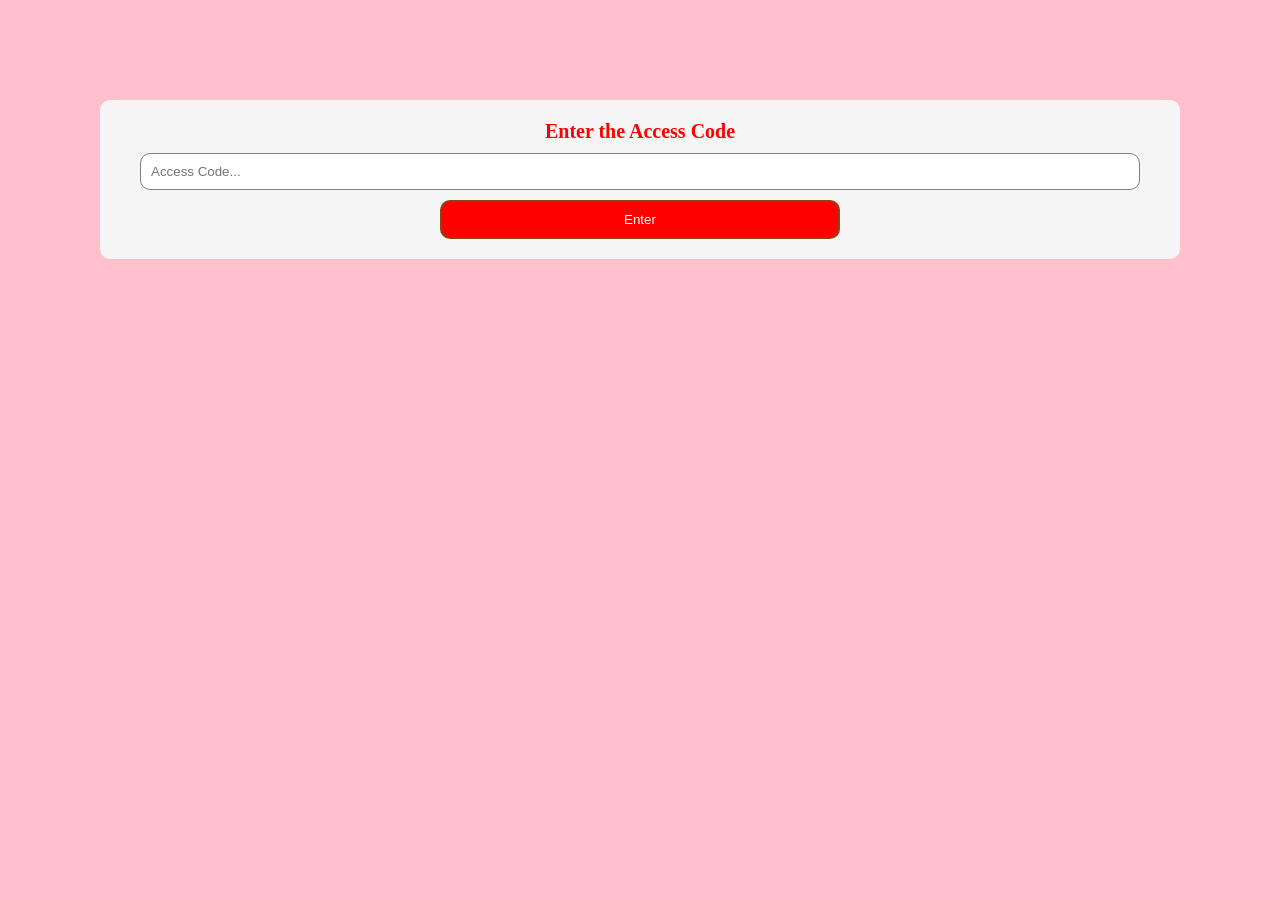
<file: index.html>
<!DOCTYPE html>
<html lang="en">

<head>
    <meta charset="UTF-8">
    <meta name="viewport" content="width=device-width, initial-scale=1.0">
    <title>Love Web</title>
</head>
<link rel="stylesheet" href="style.css">
<link rel="stylesheet" href="index-resp.css">

<body><form action="wel.html" method="get" id="get">
    
    <div class="code">
        <p class="access">Enter the Access Code</p>
        <input type="password" placeholder="Access Code..." name="code" required pattern="1379">

        <button class="btn" type="submit">Enter</button>
    </div>
</form>
</body>

</html>
</file>
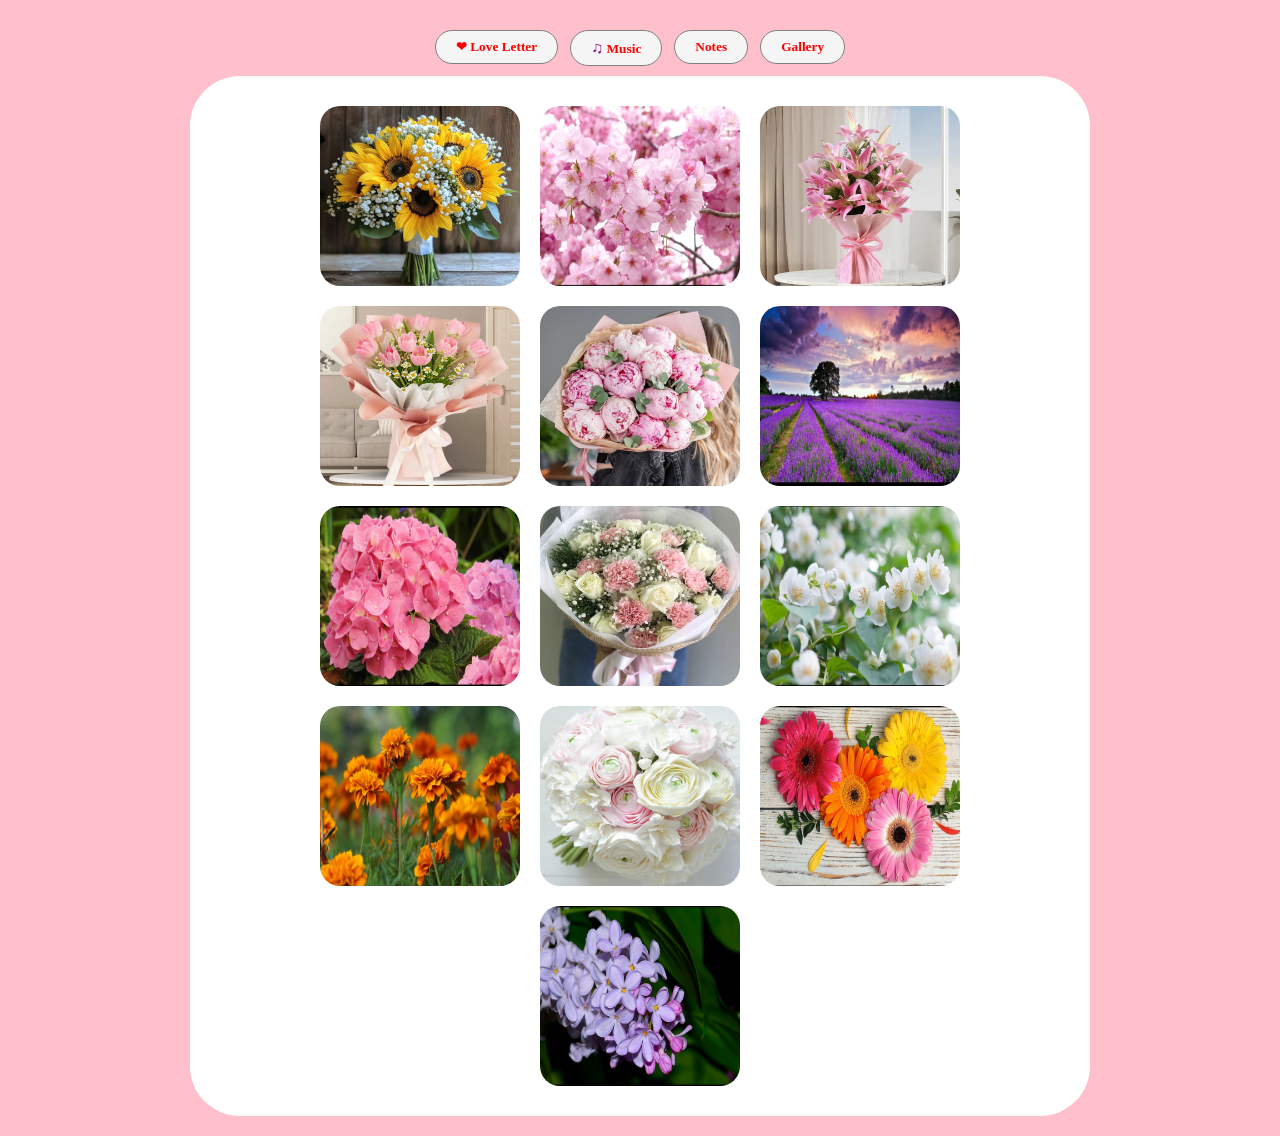
<file: gallery.html>
<!DOCTYPE html>
<html lang="en">
<head>
    <meta charset="UTF-8">
    <meta name="viewport" content="width=device-width, initial-scale=1.0">
    <title>Document</title>
</head>
<link rel="stylesheet" href="gallery.css">
<link rel="stylesheet" href="gallery-resp.css">
<body>
     <div class="nav">
   <form action="wel.html">
            <button type="submit" class="love"> <span>&#10084;</span> Love Letter</button>
        </form>
        <form action="music.html">
            <button type="submit" class="love"> <span style="color: purple; font-size: larger;">&#9835;</span> Music</button>
        </form>
        <form action="note.html">
            <button type="submit" class="love">Notes</button>
        </form>
        <form action="#">
            <button type="submit" class="love">
                Gallery
            </button>
        </form>
    </div>

    <div class="gal">
 <img class="pic" src="./image/Screenshot_20261006-144020_1.png" alt="first" width="200px">
 <img class="pic"src="./image/Screenshot_20261006-144039_1.png" alt="sec" width="200px">
 <img class="pic"src="./image/Screenshot_20261006-144046_1.png" alt="third" width="200px">
 <img class="pic"src="./image/Screenshot_20261006-144101_1.png" alt="fouth" width="200px">
 <img class="pic"src="./image/Screenshot_20261006-144111_1.png" alt="fifth" width="200px">
 <img class="pic"src="./image/Screenshot_20261006-150445_1.png" alt="" width="200px">
 <img class="pic"src="./image/Screenshot_20261006-150503_1.png" alt="" width="200px">
 <img class="pic"src="./image/Screenshot_20261006-150533_1.png" alt="" width="200px">
 <img class="pic" src="./image/Screenshot_20261006-150607_1.png" alt="" width="200px">
 <img class="pic" src="./image/Screenshot_20261006-150752_1.png" alt="" width="200px">
 <img  class="pic"src="./image/Screenshot_20261006-151103_1.png" alt="" width="200px">
 <img class="pic" src="./image/Screenshot_20261006-151128_1.png" alt="" width="200px">
 <img class="pic" src="./image/Screenshot_20261006-151138_1.png" alt="" width="200px">
    </div>
</body>
</html>
</file>
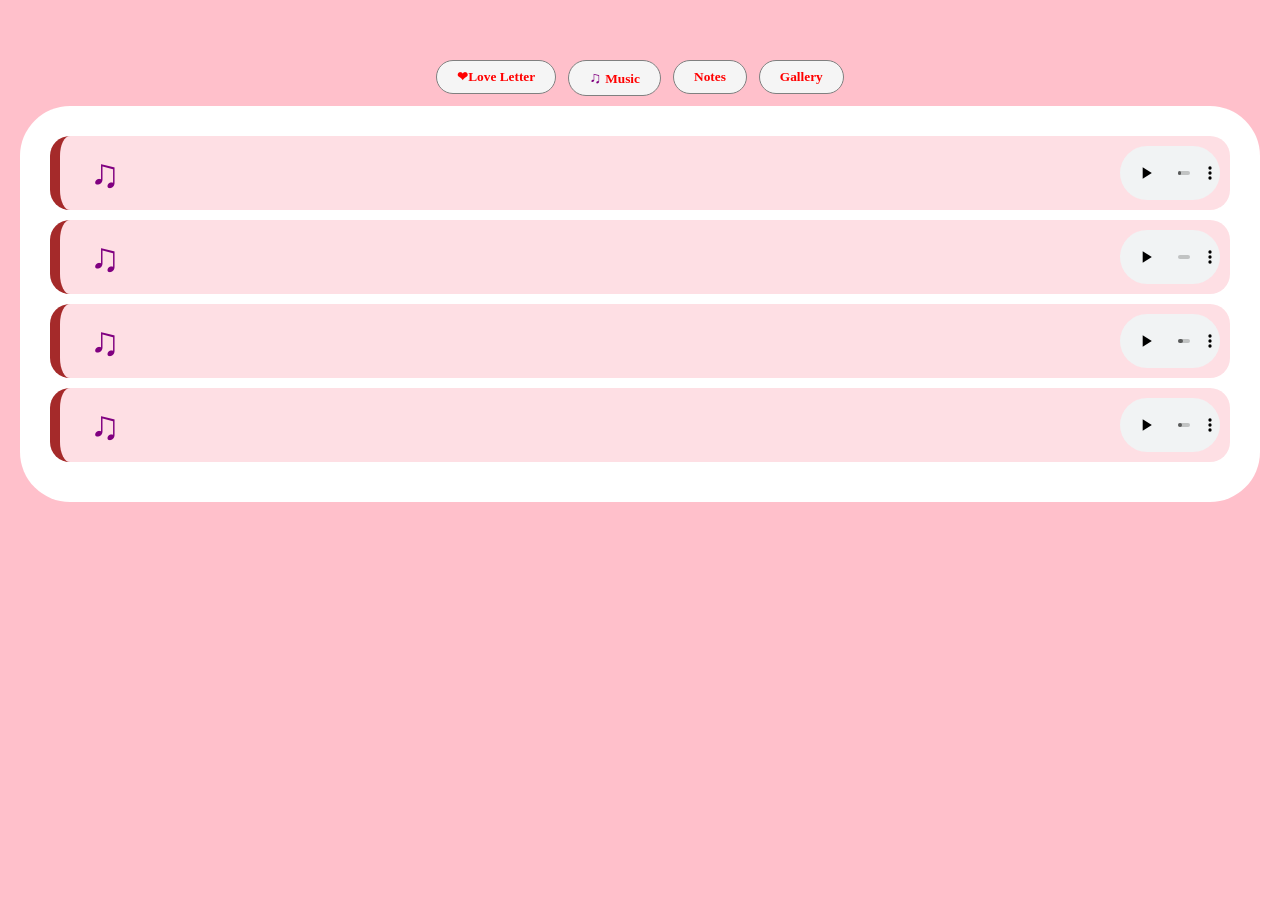
<file: music.html>
<!DOCTYPE html>
<html lang="en">

<head>
    <meta charset="UTF-8">
    <meta name="viewport" content="width=device-width, initial-scale=1.0">
    <title>Love</title>
</head>
<link rel="stylesheet" href="music.css">
<link rel="stylesheet" href="music-resp.css">
<body>
    <div class="nav">
        <form action="wel.html">
            <button type="submit" class="love">&#10084;Love Letter</button>
        </form>
        <form action="#">
            <button type="submit" class="love"> <span style="color: purple; font-size: larger;">&#9835;  </span>Music</button>
        </form>
        <form action="note.html">
            <button type="submit" class="love">Notes</button>
        </form>
        <form action="gallery.html">
            <button type="submit" class="love">
                Gallery
            </button>
        </form>
    </div>
  
    <div class="music">
       <div class="audio">
        <span class="span">&#9835;</span>
         <audio controls src="./Music/Chike_Ft_Simi-Running_To_You@Allnaijamusic.com.mp3"></audio></div>
       <div class="audio">
        <span class="span">&#9835;</span>
         <audio controls src="./Music/BIRDS OF A FEATHER - Billie Eilish.mp3"></audio>
       </div>
        <div class="audio"> 
            <span class="span">&#9835;</span><audio controls src="./Music/spotifydown.com - Beautiful Things.mp3"></audio></div>
        <div class="audio">
            <span class="span">&#9835;</span> <audio controls src="./Music/Taylor Swift - The Fate of Ophelia.mp3"></audio></div>
    </div>
</body>

</html>
</file>
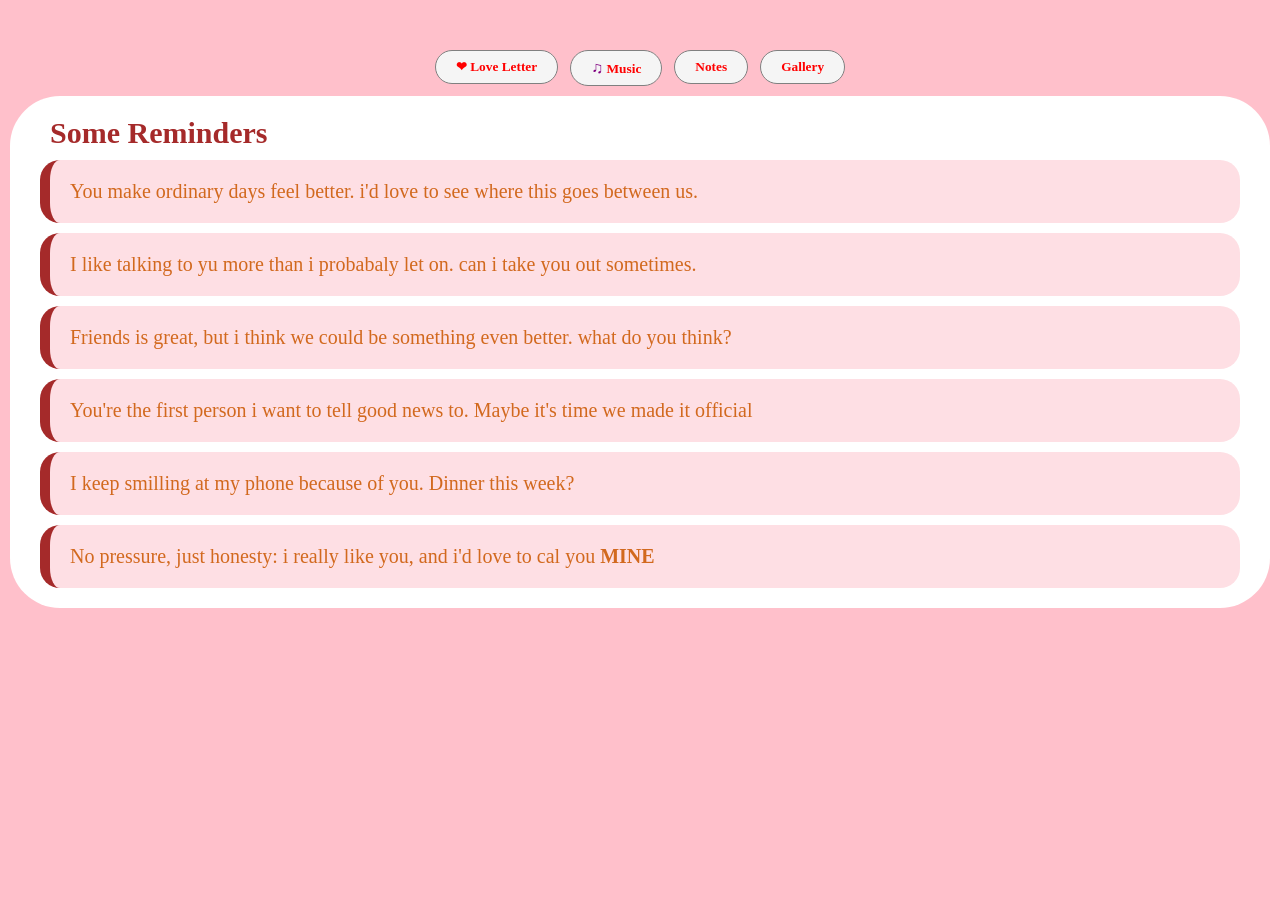
<file: note.html>
<!DOCTYPE html>
<html lang="en">

<head>
    <meta charset="UTF-8">
    <meta name="viewport" content="width=device-width, initial-scale=1.0">
    <title>Notes</title>
</head>
<link rel="stylesheet" href="note.css">
<link rel="stylesheet" href="note-resp.css">
<body>
    <div class="nav">
        <form action="wel.html">
            <button type="submit" class="love"> &#10084; Love Letter</button>
        </form> 
        <form action="music.html">
            <button type="submit" class="love"> <span style="color: purple; font-size: larger;">&#9835;</span> Music</button>
        </form>
        <form action="#">
            <button type="submit" class="love">Notes</button>
        </form>
        <form action="gallery.html">
            <button type="submit" class="love">
                Gallery
            </button>
        </form>
    </div>

    <div class="note">
        <p>Some Reminders</p>
        <div class="first">
            <p class="rem">You make ordinary days feel better. i'd love to see where this goes between us.</p>
        </div>
        <div class="sec">
            <p class="rem"> I like talking to yu more than i probabaly let on. can i take you out sometimes.</p>
        </div>
        <div class="third">
            <p class="rem">Friends is great, but i think we could be something even better. what do you think?</p>
        </div>
        <div class="fouth">
            <p class="rem">You're the first person i want to tell good news to. Maybe it's time we made it official</p>
        </div>
        <div class="fifth">
            <p class="rem">I keep smilling at my phone because of you. Dinner this week?</p>
        </div>
        <div class="sixth">
            <p class="rem">No pressure, just honesty: i really like you, and i'd love to cal you <strong>MINE</strong>
            </p>
        </div>
    </div>

</body>

</html>
</file>
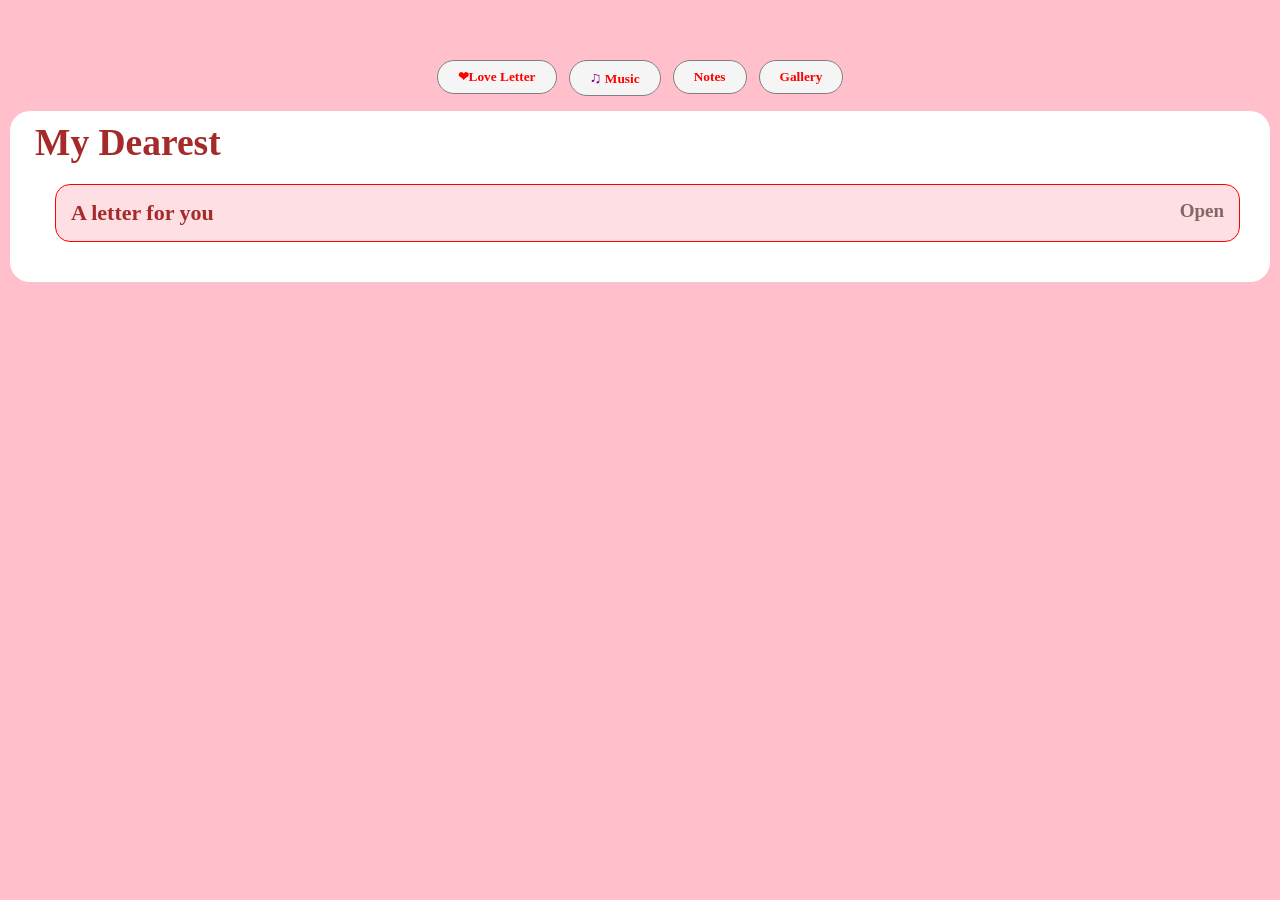
<file: wel.html>
<!DOCTYPE html>
<html lang="en">

<head>
    <meta charset="UTF-8">
    <meta name="viewport" content="width=device-width, initial-scale=1.0">
    <title>Welcome</title>
</head>
<link rel="stylesheet" href="wel.css">
<link rel="stylesheet" href="wel-resp.css">
<body>
    <h1 id="wel"> Welcome My love, Enjoy your stay</h1>
    <div class="main">
        <div class="nav">
            <form action="#" >
                <button type="submit" class="love">&#10084;Love Letter</button>
            </form>
            <form action="music.html">
                <button type="submit" class="love"> <span style="color: purple; font-size: larger;">&#9835;</span> Music</button>
            </form>
            <form action="note.html">
                <button type="submit" class="love">Notes</button>
            </form>
            <form action="gallery.html">
                <button type="submit" class="love">
                    Gallery
                </button>
            </form>
        </div>
        <details id="love">
            <summary>
                <h2>My Dearest</h2>
                <div class="letter">
                    <span> A letter for you</span>
                    <span class="click">
                        <span class="t-open"> Open</span>
                        <span class="t-close">Close</span>
                    </span>
                </div>
            </summary>

            <div class="message">
                <h1>Dear Ore,</h1>
                <p>
                    I'm not sure when it happened, but somewhere between your first smile and the second one, I lost my
                    footing.
                    It's your smile, mostly. It starts small, like you're trying to keep it to yourself, and then it
                    takes
                    over your whole face and I forget what I was saying. I've caught myself replaying it at random
                    moments,
                    in line for coffee, on the train, right before I fall asleep.
                    And you're beautiful, in a way that makes me a little nervous. Not just the way you look, though
                    that's
                    plenty, but the way the room seems warmer when you're in it.
                    I don't know where this is going, but I know I want to find out. Maybe over dinner? Maybe over a
                    very
                    long walk where I try (and fail) to act casual? </p>
                <div class="salute">
                    Yours, hopelessly smitten,
                    <br>
                    Abdulbasit (Mr B)
                </div>
            </div>
        </details>
    </div>
</body>

</html>
</file>
<file: style.css>
* {
    padding: 0;
    margin: 0;
    box-sizing: border-box;
}
body {
    background: pink;
}

.code {
    margin: 100px;
    background: whitesmoke;
    border-radius: 10px;
    padding: 20px 40px;
}
input {
    padding: 10px;
    border-radius: 10px;
    border: 1px solid gray;
    width: 100%;
    transition: border-color 0.2s, box-shadow 0.2s;
}
.access {
    text-align: center;
    margin-bottom: 10px;
    font-family: 'dancing script', cursive;
    font-size: 20px;
    color: red;
    font-weight: bold;
}
.btn {
    margin: 10px auto 0;
    padding:10px;
    border-radius: 10px;
    width:40% ;
    color: white;
    background: red;
    border: 2px solid saddlebrown;
    cursor: pointer;
    align-items: center;
    display: block;
    justify-content: center;
}

input:hover {
    border-color: saddlebrown;
    box-shadow: 0 4px 12px palevioletred;
}
</file>
<file: index-resp.css>
* {
    padding: 0;
    margin: 0;
    box-sizing: border-box;
}


@media (min-width: 0px) and (max-width: 480px) {
   button {
    width: 90px;
    height: 25px;
    text-align: center;
    align-items: center;
    font-size: 10px;
   } 
   body {
    /* padding: 30px; */
    justify-content: center;
    align-items: center;
   }
   span {
    font-size: 15px;
   }
   .love {
    font-size: 10px;
    padding: -0px;
   }
   .btn {
    width: 50%;
    padding: -0;
   }
   .code {
    width: 95%;
    margin: 50% 10px;
    align-items: center;
   }
}
</file>
<file: gallery.css>
* {
    padding: 0;
    margin: 0;
    box-sizing: border-box;
}

body {
    background-color: pink;
    padding: 10px;
}

.nav {
    display: flex;
    flex-direction: row;
    flex-wrap: wrap;
    justify-content: center;
    gap: 12px;
    margin-top: 20px;
   
}


button {
    border-radius: 20px;
    padding: 8px 20px;
    background-color: whitesmoke;
    border: 1px solid gray;
    cursor: pointer;
    justify-content: center;
    color: red;
    font-weight: bolder;
    font-family: initial;
}

.gal {
    background-color: white;
    padding:30px;
    margin: 10px 180px;
    border-radius: 50px;
    display: flex;
    flex-wrap: wrap;
    gap: 20px;
    justify-content: center;
}

.gal img {
    border-radius: 20px;
    height: 180px;
    cursor: pointer;
    transition: transform 0.4s ease
}


.gal img:hover {
    transform: scale(0.9);
    transitions: transform 0.4s ease;
    box-shadow: 0 8px 10px gray;
}
</file>
<file: gallery-resp.css>
* {
    padding: 0;
    margin: 0;
    box-sizing: border-box;
}


@media (min-width: 0px) and (max-width: 480px) {
   button {
    width: 90px;
    height: 25px;
    text-align: center;
    align-items: center;
    font-size: 10px;
   } 
   body {
    /* padding: 30px; */
    justify-content: center;
   }
   span {
    /* font-size: 15px; */
   }
   .love {
    font-size: 10px;
    padding: -0px;
   }
   div {
    width: 100%;
    height: auto;
   }
.gal {
    margin: 20px 0px 0px 0px;
    padding: 30px 10px 10px 10px;
}
.gal img {
    width: 130px;
    height: auto;
}
}


@media (min-width: 481px) and (max-width: 768px) {
   button {
    width: 90px;
    height: 25px;
    text-align: center;
    align-items: center;
    font-size: 10px;
   } 
   body {
    /* padding: 30px; */
   }
   span {
    font-size: 15px;
   }
   .love {
    font-size: 10px;
    padding: -0px;
   }
    div {
    width: 100%;
    height: auto;
   }
.gal {
    margin: 20px 0px 0px 0px;
    padding: 30px 10px 10px 10px;
}
.gal img {
    width: 130px;
    height: auto;
}
   
}
</file>
<file: music.css>
* {
    padding: 0;
    margin: 0;
    box-sizing: border-box;
}

body {
    background-color: pink;
    padding: 10px;
}

.music {
    background: white;
    padding:30px;
    margin: 10px;
    border-radius: 50px;

}
a {
    text-decoration: none;
    color: red;
    font-weight: bold;
    font-family: initial;
    
}

.nav {
    display: flex;
    flex-direction: row;
    flex-wrap: wrap;
    justify-content: center;
    gap: 12px;
    margin-top: 50px;
}


button {
    border-radius: 20px;
    padding: 8px 20px;
    background-color: whitesmoke;
    border: 1px solid gray;
    cursor: pointer;
    justify-content: center;
    color: red;
    font-weight: bolder;
    font-family: initial;
}


 .audio {
     background: rgb(254, 223, 228);
    border-left: 10px solid brown;
    padding: 10px;
    border-radius: 20px;
    margin-bottom: 10px;
    margin-right: auto;
    align-items: center;
    cursor: pointer;
    text-align: right;
    display: flex;
    gap: 1000px;
    transition: transform 0.4s ease;
 }

.audio:hover {
      transform: scale(1.01);
    transitions: transform 0.4s ease;
    box-shadow: 0 8px 10px gray;
}

.span {
    color: purple;
    font-size: 40px;
    margin-left: 20px;
}
</file>
<file: music-resp.css>
* {
    padding: 0;
    margin: 0;
    box-sizing: border-box;
}


@media (min-width: 0px) and (max-width: 480px) {
   button {
    width: 90px;
    height: 25px;
    text-align: center;
    align-items: center;
    font-size: 10px;
   } 
   body {
    /* padding: 30px; */
   }
   span {
    font-size: 15px;
   }
   .love {
    font-size: 10px;
    padding: -0px;
   }
   .audio {
    width: 100%;
    height: auto;
    display: flex;
    gap: 20%;
    text-align: left;
   }
   audio {
      width: 60%;
   }
   
}

@media (min-width: 481px) and (max-width: 768px) {
   button {
    width: 90px;
    height: 25px;
    text-align: center;
    align-items: center;
    font-size: 10px;
   } 
   body {
    /* padding: 30px; */
   }
   span {
    font-size: 15px;
   }
   .love {
    font-size: 10px;
    padding: -0px;
   }
   .audio {
    width: 100%;
    height: auto;
    display: flex;
    gap: 50%;
    text-align: left;
   }
   
}
</file>
<file: note.css>
* {
    padding: 0;
    margin: 0;
    box-sizing: border-box;
}

body {
    background-color: pink;
    /* padding: 10px; */
}

.nav {
    display: flex;
    flex-direction: row;
    flex-wrap: wrap;
    justify-content: center;
    gap: 12px;
    margin-top: 50px;
}

p {
    font-size: 30px;
    color: brown;
    margin: 10px;
    font-weight: bold;
}

button {
    border-radius: 20px;
    padding: 8px 20px;
    background-color: whitesmoke;
    border: 1px solid gray;
    cursor: pointer;
    justify-content: center;
    color: red;
    font-weight: bolder;
    font-family: initial;
}
.note {
    background: white;
    padding:  10px 30px;
    margin: 10px;
    border-radius: 50px;

}

.first {
    background: rgb(254, 223, 228);
    border-left: 10px solid brown;
    padding: 10px;
    border-radius: 20px;
    margin-bottom: 10px;
    cursor: pointer;
      transition: transform 0.4s ease
}
.first:hover {
      transform: scale(1.01);
    transitions: transform 0.4s ease;
    box-shadow: 0 8px 10px gray;
}

.sec {
    background: rgb(254, 223, 228);
    border-left: 10px solid brown;
    padding: 10px;
    border-radius: 20px;
    margin-bottom: 10px;
    cursor: pointer;
    transition: transform 0.4s ease;
}

.sec:hover {
      transform: scale(1.01);
    transitions: transform 0.4s ease;
    box-shadow: 0 8px 10px gray;
}

.third {
    background: rgb(254, 223, 228);
    border-left: 10px solid brown;
    padding: 10px;
    border-radius: 20px;
    margin-bottom: 10px;
    cursor: pointer;
    transition: transform 0.4 ease;
}

.third:hover {
      transform: scale(1.01);
    transitions: transform 0.4s ease;
    box-shadow: 0 8px 10px gray;
}

.fouth {
    background: rgb(254, 223, 228);
    border-left: 10px solid brown;
    padding: 10px;
    border-radius: 20px;
    margin-bottom: 10px;
    cursor: pointer;
    transition: transform 0.4s ease;
}

.fouth:hover {
      transform: scale(1.01);
    transitions: transform 0.4s ease;
    box-shadow: 0 8px 10px gray;
}

.fifth {
    background: rgb(254, 223, 228);
    border-left: 10px solid brown;
    padding: 10px;
    border-radius: 20px;
    margin-bottom: 10px;
    cursor: pointer;
    transition: transform 0.4s ease;
}

.fifth:hover:hover:hover:hover {
      transform: scale(1.01);
    transitions: transform 0.4s ease;
    box-shadow: 0 8px 10px gray;
}

.sixth {
    background: rgb(254, 223, 228);
    border-left: 10px solid brown;
    padding: 10px;
    border-radius: 20px;
    margin-bottom: 10px;
    cursor: pointer;
    transition: transform 0.4s ease;
}

.sixth:hover {
      transform: scale(1.01);
    transitions: transform 0.4s ease;
    box-shadow: 0 8px 10px gray;
}


.rem {
    color: chocolate;
    font-weight: lighter;
    font-size: 20px;

}
</file>
<file: note-resp.css>
* {
    padding: 0;
    margin: 0;
    box-sizing: border-box;
}


@media (min-width: 0px) and (max-width: 480px) {
   button {
    width: 90px;
    height: 25px;
    text-align: center;
    align-items: center;
    font-size: 10px;
   } 
   body {
    /* padding: 30px; */
   }
   span {
    font-size: 15px;
   }
   .love {
    font-size: 10px;
    padding: -0px;
   }
   div {
    width: 100%;
    height: auto;
    padding: ;
   }
 
.rem {
    color: chocolate;
    font-weight: lighter;
    font-size: 12px;
    padding: -35px;
}
  
}
</file>
<file: wel.css>
* {
    padding: 0;
    margin: 0;
    box-sizing: border-box;
}

body {
    background-color: pink;
    padding: 10px;
}

#wel {
    color: red;
    font-weight: bold;
    margin:200px  500px 0;
    font-family: 'Dancing Script', cursive;
    overflow: hidden;
    animation: welOut 1s ease 3s forwards;
    position: fixed;
    z-index: 10px;
    display: flex;
    align-items: center;
}
@keyframes welOut {
  
    to {
        opacity: 0;
       visibility: hidden;
    }
}
.main {
    opacity: 0;
    animation: mainIn 1s ease 4s forwards;
}
@keyframes mainIn {
    to {
         opacity: 1; 
    }
}
.nav {
    display: flex;
    flex-direction: row;
    flex-wrap: wrap;
    justify-content: center;
    gap: 12px;
    margin-top: 50px;
}

#love {
    background-color: white;
    padding: 10px;
    border-radius: 20px;
    color: brown;
    font-weight: bold;
    font-size: 25px;
    margin-top: 15px;
    padding-left: 25px;
    padding-bottom: 20px;
}

.letter {
    margin: 20px;
    background-color: rgb(254, 223, 228);
    border-radius: 15px;
    padding: 15px;
    font-family: 'Dancing script', cursive;
    font-size: 22px;
    border: 1px solid red;
    display: flex;
}

.click {
    color: rgb(131, 102, 102);
    font-size: 19px;
    margin-left: auto;
}


summary {
    list-style: none;
    cursor: pointer;
}

summary :: -webkit-details-marker {
    display: none;
}

.message {
    margin-top: 15px;
}

.t-close {
    display: none;
}

#love[open] .t-open {
    display: none;
}

#love[open] .t-close {
    display: inline;
}

.message {
    margin-top: 10px;
    background-color: rgb(245, 232, 234);
    border-radius: 10px;
    padding: 10px;
    color: red;
    font-size: 20px;
    font-family: cursive;
    border: 1px solid brown;
    font-weight: lighter;
}

p {
    font-family: cursive;
}

h1 {
    font-family: fantasy;
    font-weight: lighter;
    margin-bottom: 10px;
    font-size: 30px;
}

.salute {
    text-align: right;
    margin-top: 10px;
}

button {
    border-radius: 20px;
    padding: 8px 20px;
    background-color: whitesmoke;
    border: 1px solid gray;
    cursor: pointer;
    justify-content: center;
    color: red;
    font-weight: bolder;
    font-family: initial;
}
</file>
<file: wel-resp.css>
* {
    padding: 0;
    margin: 0;
    box-sizing: border-box;
}


@media (min-width: 0px) and (max-width: 480px) {
   button {
    width: 90px;
    height: 25px;
    text-align: center;
    align-items: center;
    font-size: 10px;
   } 
   body {
    padding: 30px;
   }
   span {
    align-items: baseline;
    font-size: 15px;
    /* padding: -10px; */
   }
   .love {
    font-size: 10px;
    padding: -0px;
   }
   #wel {
    font-size: 10px;
    text-align: center;
    display: flex;
    flex-direction: row;
     color: red;
    font-weight: bold;
    margin: 50% 0;
    font-size: 25px;
    overflow: hidden;
    animation: welOut 1s ease 3s forwards;
    position: fixed;
    z-index: 10px;
    align-items: center;
   }
}
</file>
